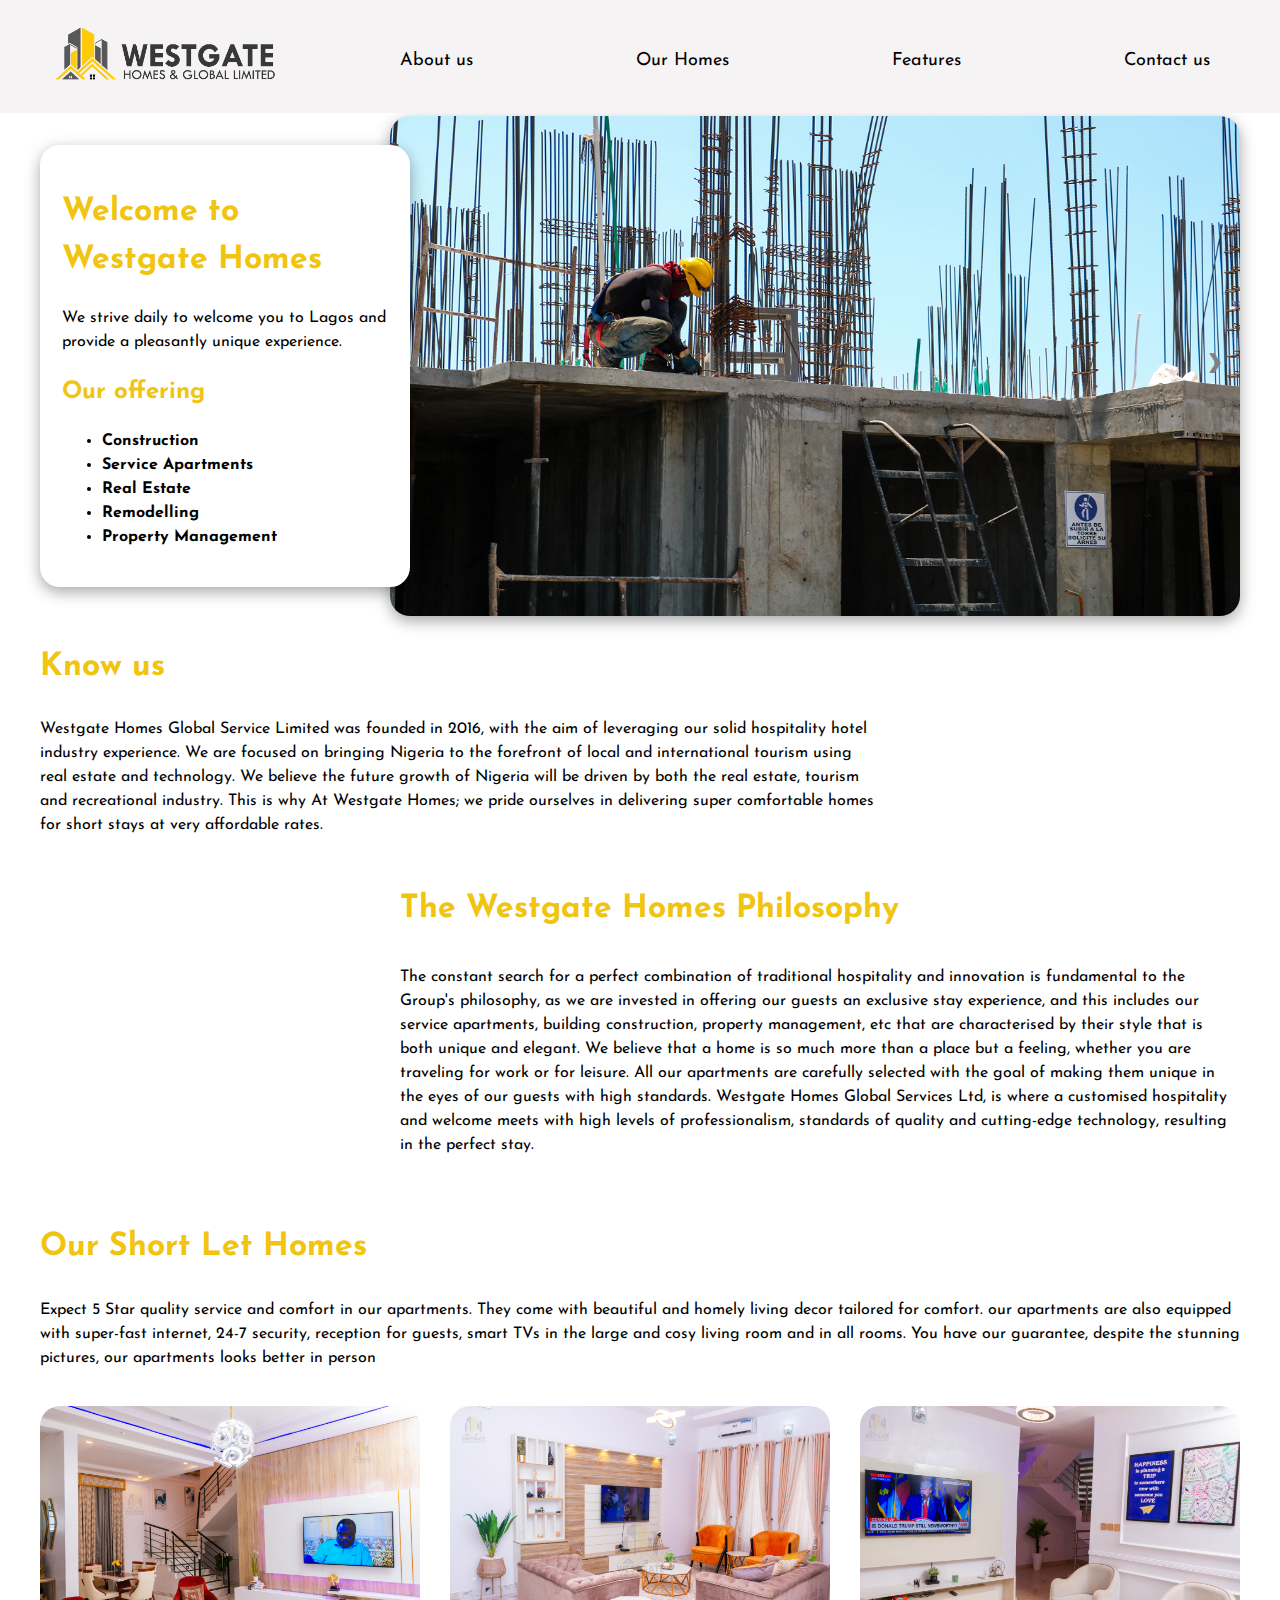
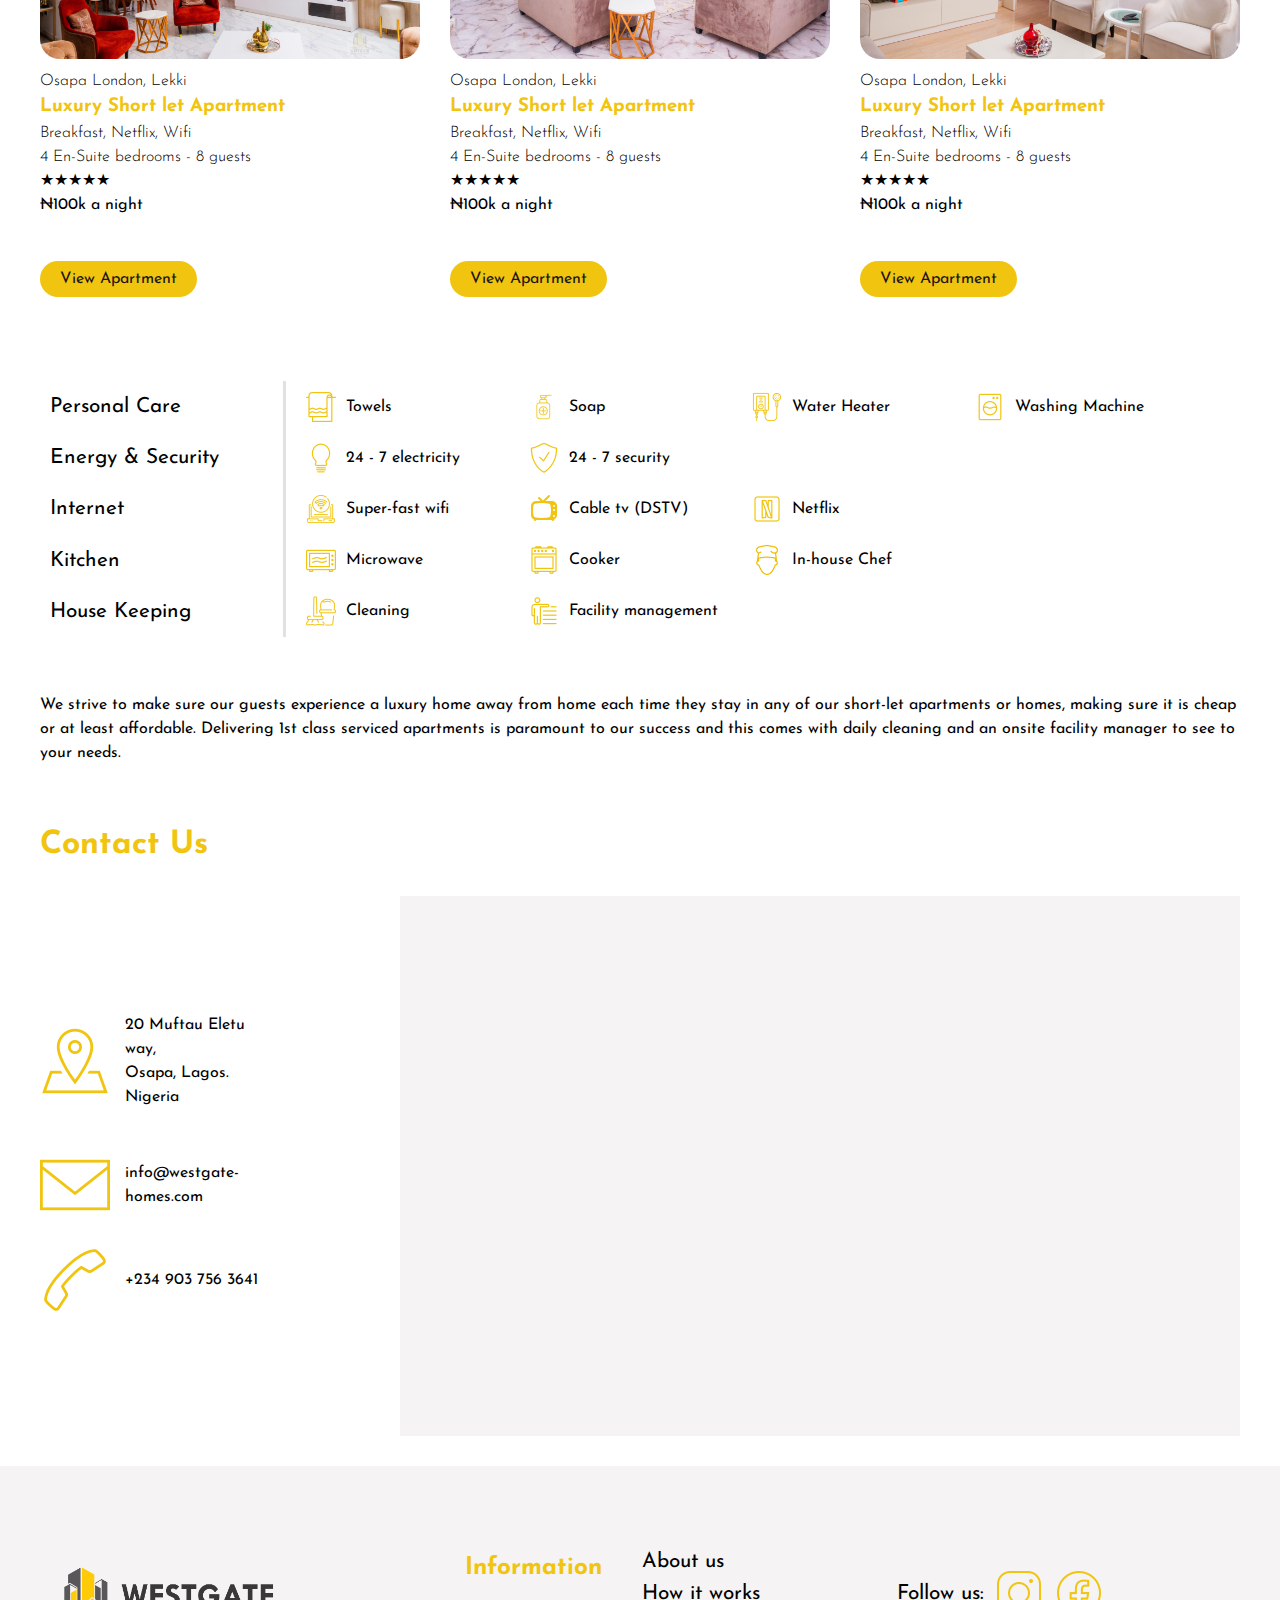
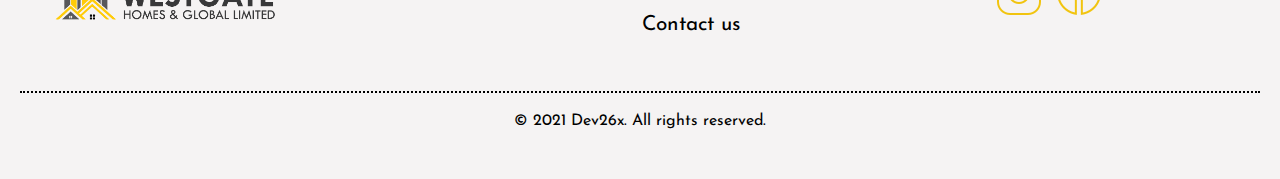
<file: index.html>
<!DOCTYPE html>
<html lang="en">
<head>
    <meta charset="UTF-8">
    <meta http-equiv="X-UA-Compatible" content="IE=edge">
    <meta name="viewport" content="width=device-width, initial-scale=1.0">
    <link href="https://fonts.googleapis.com/css2?family=Josefin+Sans:wght@300;400;700&display=swap" rel="stylesheet">
    <link href="styles/style.css" rel="stylesheet">
    <title>Westgate Homes</title>
</head>
<body>
    <div class="fullWidth">
        <div class="container">
            <nav>
                <div class="nav">
                    <logo>
                        <img class="logo" src="IMAGES/Westgate-Logo-ii.png">
                    </logo>
                    <div class="nav-items">
                        <ul>
                            <li><a href="#aboutUs">About us</a></li>
                            <li><a href="#apartment">Our Homes</a></li>
                            <li><a href="#homesFeatures">Features</a></li>
                            <li><a href="#contactUs">Contact us</a></li>
                        </ul>
                    </div>
                </div>
            </nav>  
            
            <div  class="section1">

                <div class="intro">
                    <h1>Welcome to Westgate Homes</h1>
                    <p>
                        We strive daily to welcome you to Lagos and provide a pleasantly unique experience. 
                    </p>
                    <h2>Our offering</h2>
                    <ul>
                        <li><strong>Construction</strong></li>
                        <li><strong>Service Apartments</strong></li>
                        <li><strong>Real Estate</strong></li>
                        <li><strong>Remodelling</strong></li>
                        <li><strong>Property Management</strong></li>
                    </ul>
                </div>
        
                <div class="slideshow-container fade">
        
                    <!-- Full images with numbers and message Info -->

                    <div class="coverImg">
                      <img src="IMAGES/ivan-henao-04rZ7R1fKhY-unsplash.png">
                    </div>
                  
                    <div class="coverImg">
                      <img src="IMAGES/scott-blake-x-ghf9LjrVg-unsplash.png">
                    </div>
                  
                    <div class="coverImg">
                        <img src="IMAGES/3/12661E94-71A6-4FDB-9445-A0042FD0F71D.jpg">
                    </div>

                  
                    <!-- Back and forward buttons -->
                    <a class="Back" onclick="plusSlides(-1)">&#10094;</a>
                    <a class="forward" onclick="plusSlides(1)">&#10095;</a>
                  </div>
            </div>
            
            <div class="aboutUs" id="aboutUs">
                
                <div class="knowUs">
                    <h2>Know us</h2>
                    <p>
                        Westgate Homes Global Service Limited was founded in 2016, with the aim of leveraging our solid hospitality hotel industry experience. 
                        We are focused on bringing Nigeria to the forefront of local and international tourism using real estate and technology. We believe the future growth of Nigeria will be driven by both the real estate, tourism and recreational industry. This is why At Westgate Homes; we pride ourselves in delivering super comfortable homes for short stays at very affordable rates.
                    </p>
                </div>
                <div class="philosophy">
                    <h3>The Westgate Homes Philosophy</h3>
                    <p>
                        The constant search for a perfect combination of traditional hospitality and innovation is fundamental to the Group's philosophy, as we are invested in offering our guests an exclusive stay experience, and this includes our service apartments, building construction, property management, etc that are characterised by their style that is both unique and elegant. We believe that a home is so much more than a place but a feeling, whether you are traveling for work or for leisure. All our apartments are carefully selected with the goal of making them unique in the eyes of our guests with high standards.
                        Westgate Homes Global Services Ltd, is where a customised hospitality and welcome meets with high levels of professionalism, standards of quality and cutting-edge technology, resulting in the perfect stay.
                    </p>
                </div>
            </div>

            <div class="apartments" id="apartment">
                <h2>Our Short Let Homes</h2>
                <p>Expect 5 Star quality service and comfort in our apartments. They come with beautiful and homely living decor tailored for comfort. 
                    our apartments are also equipped with super-fast internet, 24-7 security, reception for guests, smart TVs in the large and cosy living room 
                    and in all rooms. You have our guarantee, despite the stunning pictures, our apartments looks better in person</p>
                <div class="apartmentsIntro">
                    <div class="apartment-box">
                        <img class="apartment-box" src="/IMAGES/1/ADF0B4E9-84B7-4F68-921E-CD06A20B71BB.jpg">
                        <p><span class="light-text">Osapa London, Lekki</span></p>
                        <h3>Luxury Short let Apartment</h3>
                        <p><span class="light-text">Breakfast, Netflix, Wifi</span></p>
                        <p><span class="light-text">4 En-Suite bedrooms - 8 guests</span></p>
                        <p>&#9733;&#9733;&#9733;&#9733;&#9733;</p>
                        <p>&#8358;100k a night</p>

                        <div class="viewApartments">
                            <a href="#" id="btn-1" class="check-btn">View Apartment</a>
                        </div>

                        <div id="myModal" class="modal">
                            <div class="modal-content">
                                <span class="close">&times;</span>
                                <div class="gallery-image">
                                    <div class="img-box">
                                    <img src="IMAGES/1/ADF0B4E9-84B7-4F68-921E-CD06A20B71BB.jpg" alt="" />
                                    </div>
                                    <div class="img-box">
                                    <img src="IMAGES/1/54D7D467-608C-4680-8F1F-E35946B6C1D2.jpg" alt="" />
                                    </div>
                                    <div class="img-box">
                                    <img src="IMAGES/1/1C7C776C-AB26-4211-B10C-C7478400A80D.jpg" alt="" />
                                    </div>
                                    <div class="img-box">
                                    <img src="IMAGES/1/43122E6F-5645-4568-90E7-24261CC85D2D.jpg" alt="" />
                                    </div>
                                    <div class="img-box">
                                    <img src="IMAGES/1/09C379AE-12A5-4AB1-BC14-6F2A13C0D70E.jpg" alt="" /> 
                                    </div>
                                    <div class="img-box">
                                    <img src="IMAGES/1/0A9A2E17-74F2-44E8-9BAE-1C7AB819616B.jpg" alt="" />
                                    </div>
                                    <div class="img-box">
                                        <img src="IMAGES/1/7AF52335-3329-4832-821A-1791D2E81453.jpg" alt="" />
                                    </div>
                                    <div class="img-box">
                                        <img src="IMAGES/1/8A0F6B51-20C6-4A92-B8B2-D4BD5D607F16.jpg" alt="" /> 
                                    </div>
                                    <div class="img-box">
                                        <img src="IMAGES/1/8DF75C31-7461-4AB2-BD6C-1E2B1704429D.jpg" alt="" />
                                    </div>
                                    
                                </div>
                            </div>
                        </div>

                    </div>
                    <div class="apartment-box">
                        <img class="apartment-box" src="/IMAGES/2/16C5D9DC-0ED1-4A62-A39E-AB25E9701316.jpg">
                        <p><span class="light-text">Osapa London, Lekki</span></p>
                        <h3>Luxury Short let Apartment</h3>
                        <p><span class="light-text">Breakfast, Netflix, Wifi</span></p>
                        <p><span class="light-text">4 En-Suite bedrooms - 8 guests</span></p>
                        <p>&#9733;&#9733;&#9733;&#9733;&#9733;</p>
                        <p>&#8358;100k a night</p>
                        <div class="viewApartments">
                            <a href="#" id="btn-2" class="check-btn">View Apartment</a>
                        </div>

                        <div id="myModal2" class="modal2">
                            <div class="modal-content">
                                <span class="close2">&times;</span>
                                <div class="gallery-image">
                                    <div class="img-box">
                                    <img src="IMAGES/2/16C5D9DC-0ED1-4A62-A39E-AB25E9701316.jpg" alt="" />
                                    </div>
                                    <div class="img-box">
                                    <img src="IMAGES/2/81BA3BF1-8A10-41BF-9597-8CD3F053550B.jpg" alt="" />
                                    </div>
                                    <div class="img-box">
                                    <img src="IMAGES/2/15101574-0931-4B11-A380-A335D25D4F87.jpg" alt="" />
                                    </div>
                                    <div class="img-box">
                                    <img src="IMAGES/2/548BCF94-1F25-4A74-AD14-0D95FF08A9E6.jpg" alt="" />
                                    </div>
                                    <div class="img-box">
                                    <img src="IMAGES/2/A81A7C5C-742E-4069-B733-411CF3591CE6.jpg" alt="" /> 
                                    </div>
                                    <div class="img-box">
                                    <img src="IMAGES/2/B416350A-A771-4EE8-8587-7522441E6684.jpg" alt="" />
                                    </div>
                                    <div class="img-box">
                                        <img src="IMAGES/2/C978CE22-30E5-4CDB-B28E-58819C5D3F58.jpg" alt="" />
                                    </div>
                                    <div class="img-box">
                                        <img src="IMAGES/2/E8997378-0D8A-40E6-81A5-064E3FDD4B49 b.jpg" alt="" /> 
                                    </div>
                                    
                                </div>
                            </div>
                        </div>

                    </div>
                    <div class="apartment-box">
                        <img class="apartment-box" src="IMAGES/3/32295692-6564-4D99-8F6D-7BFFEA020AC8.jpg">
                        <p><span class="light-text">Osapa London, Lekki</span></p>
                        <h3>Luxury Short let Apartment</h3>
                        <p><span class="light-text">Breakfast, Netflix, Wifi</span></p>
                        <p><span class="light-text">4 En-Suite bedrooms - 8 guests</span></p>
                        <p>&#9733;&#9733;&#9733;&#9733;&#9733;</p>
                        <p>&#8358;100k a night</p>
                        <div class="viewApartments">
                            <a href="#" id="btn-3" class="check-btn">View Apartment</a>
                        </div>

                        <div id="myModal3" class="modal3">
                            <div class="modal-content">
                                <span class="close3">&times;</span>
                                <div class="gallery-image">
                                    <div class="img-box">
                                    <img src="IMAGES/3/12661E94-71A6-4FDB-9445-A0042FD0F71D.jpg" alt="" />
                                    </div>
                                    <div class="img-box">
                                    <img src="IMAGES/3/751599E7-5466-4E16-807E-5363035A7671.jpg" alt="" />
                                    </div>
                                    <div class="img-box">
                                    <img src="IMAGES/3/962B1889-FA48-4EBC-A8F4-63B5699C9A3C.jpg" alt="" />
                                    </div>
                                    <div class="img-box">
                                    <img src="IMAGES/3/18D2ED19-09DD-4966-AE5A-EB0474A68BE2.jpg" alt="" />
                                    </div>
                                    <div class="img-box">
                                    <img src="IMAGES/3/28B4D3C4-F062-455D-9CE1-B31954FBA845.jpg" alt="" /> 
                                    </div>
                                    <div class="img-box">
                                    <img src="IMAGES/3/32295692-6564-4D99-8F6D-7BFFEA020AC8.jpg" alt="" />
                                    </div>
                                    <div class="img-box">
                                        <img src="IMAGES/3/3DBD10D7-E4C8-4790-AAFE-B01F7ECBDEB8.jpg" alt="" />
                                    </div>
                                    <div class="img-box">
                                        <img src="IMAGES/3/4D21D2F8-4A45-4E2A-B183-EAA1750067CA.jpg" alt="" /> 
                                    </div>
                                    <div class="img-box">
                                        <img src="IMAGES/3/6A2F1C02-88CD-49CA-9AB8-D7693B9F0F70.jpg" alt="" />
                                    </div>
                                    <div class="img-box">
                                        <img src="IMAGES/3/CEA21857-9BCC-4989-BCB0-8D12E98D6B3D copy.jpg" alt="" />
                                    </div>
                                    
                                </div>
                            </div>
                        </div>

                    </div>
                </div>
            </div>

            <div class="homesFeatures" id="homesFeatures">
                    <div id="mainFeatures">
                            <ul>
                                <li><a  href="#mainFeatures">Personal Care</a></li>
                                <li><a  href="#mainFeatures">Energy & Security</a></li>
                                <li><a  href="#mainFeatures">Internet</a></li>
                                <li><a  href="#mainFeatures">Kitchen</a></li>
                                <li><a  href="#mainFeatures">House Keeping</a></li>
                            </ul>
                    </div>
                    <div id="listFeatures">
                            <div class="itemBox itemBoxVisible care">
                                <div class="careItem">
                                    <img class="careItemImg" src="/IMAGES/icons/icons8-towel-30.png">
                                    <p>Towels</p>
                                </div>
                                <div class="careItem">
                                    <img class="careItemImg" src="/IMAGES/icons/icons8-soap-30.png">
                                    <p>Soap</p>
                                </div>
                                <div class="careItem">
                                    <img class="careItemImg" src="/IMAGES/icons/icons8-hotel-30.png">
                                    <p>Water Heater</p>
                                </div>
                                <div class="careItem">
                                    <img class="careItemImg" src="/IMAGES/icons/icons8-washing-machine-30.png">
                                    <p>Washing Machine</p>
                                </div>
                                
                            </div>
                            <div class="itemBox itemBoxVisible energy">
                                <div class="careItem">
                                    <img class="careItemImg" src="/IMAGES/icons/icons8-light-bulb-30.png">
                                    <p>24 - 7 electricity</p>
                                </div>
                                <div class="careItem">
                                    <img class="careItemImg" src="/IMAGES/icons/icons8-protect-30.png">
                                    <p>24 - 7 security</p>
                                </div>
                            </div>
                            <div class="itemBox itemBoxVisible internet">
                                <div class="careItem">
                                    <img class="careItemImg" src="/IMAGES/icons/icons8-wifi-30.png">
                                    <p>Super-fast wifi</p>
                                </div>
                                <div class="careItem">
                                    <img class="careItemImg" src="/IMAGES/icons/icons8-retro-tv-30.png">
                                    <p>Cable tv (DSTV)</p>
                                </div>
                                <div class="careItem">
                                    <img class="careItemImg" src="/IMAGES/icons/icons8-netflix-desktop-app-30.png">
                                    <p>Netflix</p>
                                </div>
                            </div>
                            <div class="itemBox itemBoxVisible kitchen">
                                <div class="careItem">
                                    <img class="careItemImg" src="/IMAGES/icons/icons8-microwave-30.png">
                                    <p>Microwave</p>
                                </div>
                                <div class="careItem">
                                    <img class="careItemImg" src="/IMAGES/icons/icons8-cooker-30.png">
                                    <p>Cooker</p>
                                </div>
                                <div class="careItem">
                                    <img class="careItemImg" src="/IMAGES/icons/icons8-chef-30.png">
                                    <p>In-house Chef</p>
                                </div>
                            </div>
                            <div class="itemBox itemBoxVisible house">
                                <div class="careItem">
                                    <img class="careItemImg" src="/IMAGES/icons/icons8-cleaning-30.png">
                                    <p>Cleaning</p>
                                </div>
                                <div class="careItem">
                                    <img class="careItemImg" src="/IMAGES/icons/icons8-management-30.png">
                                    <p>Facility management</p>
                                </div>
                            </div>
                    </div>
            </div>

            <div class="check-apt">
                <p>
                    We strive to make sure our guests experience a luxury home away from home each time they stay in any of our short-let apartments or homes, making sure it is cheap or at least affordable. 
                    Delivering 1st class serviced apartments is paramount to our success and this comes with daily cleaning and an onsite facility manager to see to your needs.
                </p>
            </div>

                <div class="contactUs" id="contactUs">
                    <h2>Contact Us</h2>
                    <div class="contactItems">
                        <div class="contactBox">
                           <div class="addressBox contactBoxItem">
                            <img src="/IMAGES/icons/icons8-address-70.png"/>
                            <p>20 Muftau Eletu way,<br/> Osapa, Lagos. <br/>Nigeria</p>
                           </div>
                           <div class="emailBox contactBoxItem">
                            <img src="IMAGES/icons/icons8-mail-70.png"/>
                            <p>info@westgate-homes.com</p>
                           </div>
                           <div class="callUs contactBoxItem">
                            <img class="img-color" src="/IMAGES/icons/icons8-call-70.png"/>
                            <p>+234 903 756 3641</p>
                           </div>
                        </div>
                        <div class="map">
                            <div class="mapouter"><div class="gmap_canvas"><iframe width="800" height="500" id="gmap_canvas" src="https://maps.google.com/maps?q=20%20Muftau%20Eletu%20way%20&t=&z=9&ie=UTF8&iwloc=&output=embed" frameborder="0" scrolling="no" marginheight="0" marginwidth="0"></iframe><a href="https://www.whatismyip-address.com/divi-discount/"></a><br><style>.mapouter{position:relative;text-align:right;height:500px;width:800px;}</style><a href="https://www.embedgooglemap.net">add google map to html</a><style>.gmap_canvas {overflow:hidden;background:none!important;height:500px;width:800px;}</style></div></div>
                        </div>
                    </div>
                </div>


        </div>


        <footer>
            <div class="footer">
                <div class="footer-content">
                    <img class="logo" src="/IMAGES/Westgate-Logo-ii.png">
                    <div class="footer-info">
                        <h3>Information</h3>
                        <ul>
                            <li><a href="#">About us</a></li>
                            <li><a href="#">How it works</a></li>
                            <li><a href="#">Contact us</a></li>
                        </ul>
                    </div>
                </div> 
                <div class="socialMedia">
                    <p>Follow us:</p>
                    <div class="sm-Icons">
                        <img class="instagram" src="/IMAGES/icons/icons8-instagram-50.png">
                        <img class="faceook" src="/IMAGES/icons/icons8-facebook-50.png">
                    </div>
                </div>   
            </div>
            <div class="devName">
                <p>&copy; 2021 Dev26x. All rights reserved.</p>
            </div>

        </footer>
        
    </div>
    

    <script src="../index.js"></script>
    <script src="modal2.js"></script>
    <script src="modal3.js"></script>
    <script src="display.js"></script>
</body>
</html>
</file>
<file: styles/style.css>
* {
  -webkit-box-sizing: border-box;
          box-sizing: border-box;
}

img {
  display: block;
}

body {
  margin: 0 auto;
  font-family: 'Josefin Sans', sans-serif;
  line-height: 1.5;
  letter-spacing: .5;
}

h1,
h2,
h3 {
  color: #F1C40F;
}

.knowUs h2,
.philosophy h3,
.apartments h2,
.contactUs h2 {
  font-size: 2rem;
}

.light-text {
  font-weight: 300;
  margin-top: 0;
  margin-bottom: 0;
  padding-top: 0;
}

.container,
.footer-content {
  max-width: 1200px;
  margin: 0 auto;
}

.fullWidth {
  background-color: #f5f3f3;
  height: 113px;
}

nav {
  background-color: #f5f3f3;
}

.nav {
  display: -webkit-box;
  display: -ms-flexbox;
  display: flex;
  -webkit-box-pack: justify;
      -ms-flex-pack: justify;
          justify-content: space-between;
  -webkit-box-align: center;
      -ms-flex-align: center;
          align-items: center;
}

.logo {
  width: 250px;
}

.nav-items {
  width: 900px;
  padding-top: 16px;
  padding-left: 20px;
  padding-right: 30px;
  font-size: 18px;
  font-family: 'Josefin Sans', sans-serif;
}

.nav-items ul {
  display: -webkit-box;
  display: -ms-flexbox;
  display: flex;
  -webkit-box-pack: justify;
      -ms-flex-pack: justify;
          justify-content: space-between;
  -webkit-box-align: center;
      -ms-flex-align: center;
          align-items: center;
}

.nav-items li {
  list-style: none;
}

.nav-items a {
  text-decoration: none;
  color: #000;
  cursor: pointer;
}

.nav-items a:hover,
.nav-items a:focus {
  color: #F1C40F;
  border-bottom: #F1C40F 2px solid;
}

.section1 {
  display: -webkit-box;
  display: -ms-flexbox;
  display: flex;
  -webkit-box-pack: center;
      -ms-flex-pack: center;
          justify-content: center;
  -webkit-box-align: center;
      -ms-flex-align: center;
          align-items: center;
  margin-top: 9px;
}

/* Slideshow container */
.slideshow-container {
  width: 850px;
  height: 500px;
  position: relative;
  margin: auto;
  margin-left: -20px;
  z-index: -1;
}

.slideshow-container img {
  width: 850px;
  height: 500px;
  border-radius: 20px;
  -webkit-box-shadow: rgba(0, 0, 0, 0.35) 0px 5px 15px;
          box-shadow: rgba(0, 0, 0, 0.35) 0px 5px 15px;
}

/* Make the images invisible by default */
.coverImg {
  display: none;
}

/* forward & Back buttons */
.Back, .forward {
  cursor: pointer;
  position: absolute;
  top: 48%;
  width: auto;
  margin-top: -23px;
  padding: 17px;
  color: grey;
  font-weight: bold;
  font-size: 19px;
  -webkit-transition: 0.4s ease;
  transition: 0.4s ease;
  border-radius: 0 5px 5px 0;
  -webkit-user-select: none;
     -moz-user-select: none;
      -ms-user-select: none;
          user-select: none;
}

/* Place the "forward button" to the right */
.forward {
  right: 0;
  border-radius: 4px 0 0 4px;
}

/*when the user hovers,add a black background with some little opacity */
.Back:hover, .forward:hover {
  background-color: rgba(0, 0, 0, 0.8);
}

.enable, .dots:hover {
  background-color: #717161;
}

/* Faint animation */
.fade {
  -webkit-animation-name: fade;
  -webkit-animation-duration: 1.4s;
  animation-name: fade;
  animation-duration: 1.4s;
}

@-webkit-keyframes fade {
  from {
    opacity: .5;
  }
  to {
    opacity: 2;
  }
}

@keyframes fade {
  from {
    opacity: .5;
  }
  to {
    opacity: 2;
  }
}

.amd {
  display: -webkit-box;
  display: -ms-flexbox;
  display: flex;
  -webkit-box-align: center;
      -ms-flex-align: center;
          align-items: center;
}

.intro {
  border: 2px solid white;
  border-radius: 20px;
  padding: 20px;
  background-color: white;
  -webkit-box-shadow: rgba(0, 0, 0, 0.35) 0px 5px 15px;
          box-shadow: rgba(0, 0, 0, 0.35) 0px 5px 15px;
}

.intro h1,
.intro h2,
.intro p,
.intro ul {
  font-family: 'Josefin Sans', sans-serif;
}

.aboutUs {
  display: -webkit-box;
  display: -ms-flexbox;
  display: flex;
  -webkit-box-orient: vertical;
  -webkit-box-direction: normal;
      -ms-flex-direction: column;
          flex-direction: column;
}

.aboutUs h2,
.aboutUs h3 {
  font-family: 'Josefin Sans', sans-serif;
}

.aboutUs p {
  font-family: 'Josefin Sans', sans-serif;
}

.knowUs {
  width: 70%;
}

.philosophy {
  width: 70%;
  margin-left: 30%;
}

.apartments {
  margin-top: 50px;
  margin-bottom: 70px;
}

.apartmentsIntro {
  display: -webkit-box;
  display: -ms-flexbox;
  display: flex;
  -webkit-box-pack: justify;
      -ms-flex-pack: justify;
          justify-content: space-between;
  padding: 20px 0;
  margin-bottom: 30px;
}

.apartment-box {
  width: 380px;
}

.apartment-box p,
.apartment-box h3 {
  margin-top: 0;
  margin-bottom: 0;
}

.apartment-box img {
  border-radius: 20px;
  margin-bottom: 10px;
}

.viewApartments {
  margin-left: 0;
  margin-top: 50px;
}

.check-btn {
  background-color: #F1C40F;
  text-decoration: none;
  color: #1a1515;
  padding: 10px 20px;
  font-size: 1rem;
  font-family: 'Josefin Sans', sans-serif;
  border-radius: 30px;
}

.check-btn:hover,
.check-btn:focus {
  background-color: #dbdada;
}

.homesFeatures {
  display: -webkit-box;
  display: -ms-flexbox;
  display: flex;
  -webkit-box-pack: justify;
      -ms-flex-pack: justify;
          justify-content: space-between;
}

#mainFeatures {
  border-right: 3px solid #e2e1e1;
  width: 250px;
  margin: 0;
  padding: 0;
}

#mainFeatures ul {
  margin: 0;
  padding: 0;
}

#mainFeatures li {
  list-style: none;
  font-size: 1.3rem;
  padding: 10px;
}

#mainFeatures a {
  text-decoration: none;
  color: black;
}

#mainFeatures a:hover,
#mainFeatures a:focus {
  border-bottom: #F1C40F 2px solid;
  color: #F1C40F;
}

#listFeatures {
  width: 950px;
  margin-right: 20px;
}

.itemBox {
  display: -webkit-box;
  display: -ms-flexbox;
  display: flex;
  -webkit-box-align: center;
      -ms-flex-align: center;
          align-items: center;
  padding: 6.5px;
  margin-left: 10px;
  width: 905px;
}

.careItem {
  display: -webkit-box;
  display: -ms-flexbox;
  display: flex;
  -webkit-box-align: center;
      -ms-flex-align: center;
          align-items: center;
  padding: 4px;
  width: 223px;
}

.careItem p {
  margin: 0;
  padding: 0;
}

.careItemImg {
  margin-right: 10px;
}

.itemBoxHidden {
  display: none;
}

.itemBoxVisible {
  display: -webkit-box;
  display: -ms-flexbox;
  display: flex;
}

.check-apt {
  display: -webkit-box;
  display: -ms-flexbox;
  display: flex;
  -webkit-box-orient: vertical;
  -webkit-box-direction: normal;
      -ms-flex-direction: column;
          flex-direction: column;
  -webkit-box-pack: center;
      -ms-flex-pack: center;
          justify-content: center;
  -webkit-box-align: center;
      -ms-flex-align: center;
          align-items: center;
  margin: 40px 0;
}

.contactUs {
  margin: 30px 0;
}

.contactUs h2 {
  font-family: 'Josefin Sans', sans-serif;
}

.contactItems {
  max-width: 1200px;
  display: -webkit-box;
  display: -ms-flexbox;
  display: flex;
  -webkit-box-pack: justify;
      -ms-flex-pack: justify;
          justify-content: space-between;
}

.contactBox {
  width: 250px;
  padding: 20px 10px 20px 0;
  display: -webkit-box;
  display: -ms-flexbox;
  display: flex;
  -webkit-box-orient: vertical;
  -webkit-box-direction: normal;
      -ms-flex-direction: column;
          flex-direction: column;
  -webkit-box-pack: center;
      -ms-flex-pack: center;
          justify-content: center;
}

.contactBoxItem {
  margin-bottom: 20px;
  display: -webkit-box;
  display: -ms-flexbox;
  display: flex;
  -webkit-box-orient: horizontal;
  -webkit-box-direction: normal;
      -ms-flex-direction: row;
          flex-direction: row;
  -webkit-box-align: center;
      -ms-flex-align: center;
          align-items: center;
  font-family: 'Josefin Sans', sans-serif;
}

.contactBoxItem img {
  width: 70px;
  height: 70px;
  margin-right: 15px;
}

.img-color {
  color: yellow;
}

.map {
  padding: 20px;
  background-color: #f5f3f3;
}

footer {
  background-color: #f5f3f3;
  padding: 30px 20px;
}

.footer {
  background-color: #f5f3f3;
  padding: 30px 20px;
  display: -webkit-box;
  display: -ms-flexbox;
  display: flex;
  -webkit-box-orient: horizontal;
  -webkit-box-direction: normal;
      -ms-flex-direction: row;
          flex-direction: row;
  -webkit-box-pack: justify;
      -ms-flex-pack: justify;
          justify-content: space-between;
  font-size: 1.3rem;
}

.footer-content {
  width: 900px;
  display: -webkit-box;
  display: -ms-flexbox;
  display: flex;
  -webkit-box-pack: justify;
      -ms-flex-pack: justify;
          justify-content: space-between;
  -webkit-box-align: center;
      -ms-flex-align: center;
          align-items: center;
}

.footer-info {
  display: -webkit-box;
  display: -ms-flexbox;
  display: flex;
}

.footer-content li {
  list-style: none;
}

.footer-content a {
  text-decoration: none;
  color: black;
}

.footer-content a:hover,
.footer-content a:focus {
  border-bottom: #F1C40F 2px solid;
  color: #F1C40F;
  cursor: pointer;
}

.socialMedia {
  width: 600px;
  display: -webkit-box;
  display: -ms-flexbox;
  display: flex;
  -webkit-box-pack: center;
      -ms-flex-pack: center;
          justify-content: center;
  -webkit-box-align: center;
      -ms-flex-align: center;
          align-items: center;
}

.sm-Icons {
  display: -webkit-box;
  display: -ms-flexbox;
  display: flex;
  -webkit-box-align: center;
      -ms-flex-align: center;
          align-items: center;
}

.instagram,
.faceook {
  margin-left: 10px;
}

.instagram:hover,
.faceook:hover {
  cursor: pointer;
}

.devName {
  border-top: 2px dotted;
  display: -webkit-box;
  display: -ms-flexbox;
  display: flex;
  -webkit-box-pack: center;
      -ms-flex-pack: center;
          justify-content: center;
  -webkit-box-align: center;
      -ms-flex-align: center;
          align-items: center;
}

.heading {
  text-align: center;
  font-size: 2.0em;
  letter-spacing: 1px;
  padding: 40px;
  color: 000;
}

.gallery-image {
  padding: 20px;
  display: -webkit-box;
  display: -ms-flexbox;
  display: flex;
  -ms-flex-wrap: wrap;
      flex-wrap: wrap;
  -webkit-box-pack: center;
      -ms-flex-pack: center;
          justify-content: center;
}

.gallery-image img {
  height: 250px;
  width: 350px;
  -webkit-transform: scale(1);
          transform: scale(1);
  -webkit-transition: -webkit-transform 0.4s ease;
  transition: -webkit-transform 0.4s ease;
  transition: transform 0.4s ease;
  transition: transform 0.4s ease, -webkit-transform 0.4s ease;
}

.img-box {
  -webkit-box-sizing: content-box;
          box-sizing: content-box;
  margin: 10px;
  overflow: hidden;
  display: inline-block;
  color: white;
  position: relative;
  background-color: white;
}

.transparent-box {
  height: 250px;
  width: 350px;
  background-color: rgba(0, 0, 0, 0);
  position: absolute;
  top: 0;
  left: 0;
  -webkit-transition: background-color 0.3s ease;
  transition: background-color 0.3s ease;
}

.img-box:hover img {
  -webkit-transform: scale(1.1);
          transform: scale(1.1);
}

.img-box:hover {
  cursor: pointer;
}

.opacity-low {
  opacity: 0.5;
}

/* The Modal (background) */
.modal,
.modal2,
.modal3 {
  display: none;
  /* Hidden by default */
  position: fixed;
  /* Stay in place */
  z-index: 1;
  /* Sit on top */
  left: 0;
  top: 0;
  width: 100%;
  /* Full width */
  height: 100%;
  /* Full height */
  overflow: auto;
  /* Enable scroll if needed */
}

/* Modal Content/Box */
.modal-content {
  background-color: #fefefe;
  margin: 10px auto;
  /* 15% from the top and centered */
  padding: 20px;
  border: 1px solid #888;
  width: 90%;
  /* Could be more or less, depending on screen size */
  -webkit-box-shadow: 0 4px 8px 0 rgba(0, 0, 0, 0.2), 0 6px 20px 0 rgba(0, 0, 0, 0.19);
          box-shadow: 0 4px 8px 0 rgba(0, 0, 0, 0.2), 0 6px 20px 0 rgba(0, 0, 0, 0.19);
  -webkit-animation-name: animatetop;
          animation-name: animatetop;
  -webkit-animation-duration: 0.2s;
          animation-duration: 0.2s;
}

/* The Close Button */
.close,
.close2,
.close3 {
  color: #aaa;
  float: right;
  font-size: 28px;
  font-weight: bold;
}

.close:hover,
.close2:hover,
.close3:hover,
.close:focus,
.close2:focus,
.close3:focus {
  color: black;
  text-decoration: none;
  cursor: pointer;
}

/* Add Animation */
@-webkit-keyframes animatetop {
  from {
    top: -300px;
    opacity: 0;
  }
  to {
    top: 0;
    opacity: 1;
  }
}
@keyframes animatetop {
  from {
    top: -300px;
    opacity: 0;
  }
  to {
    top: 0;
    opacity: 1;
  }
}
/*# sourceMappingURL=style.css.map */
</file>
